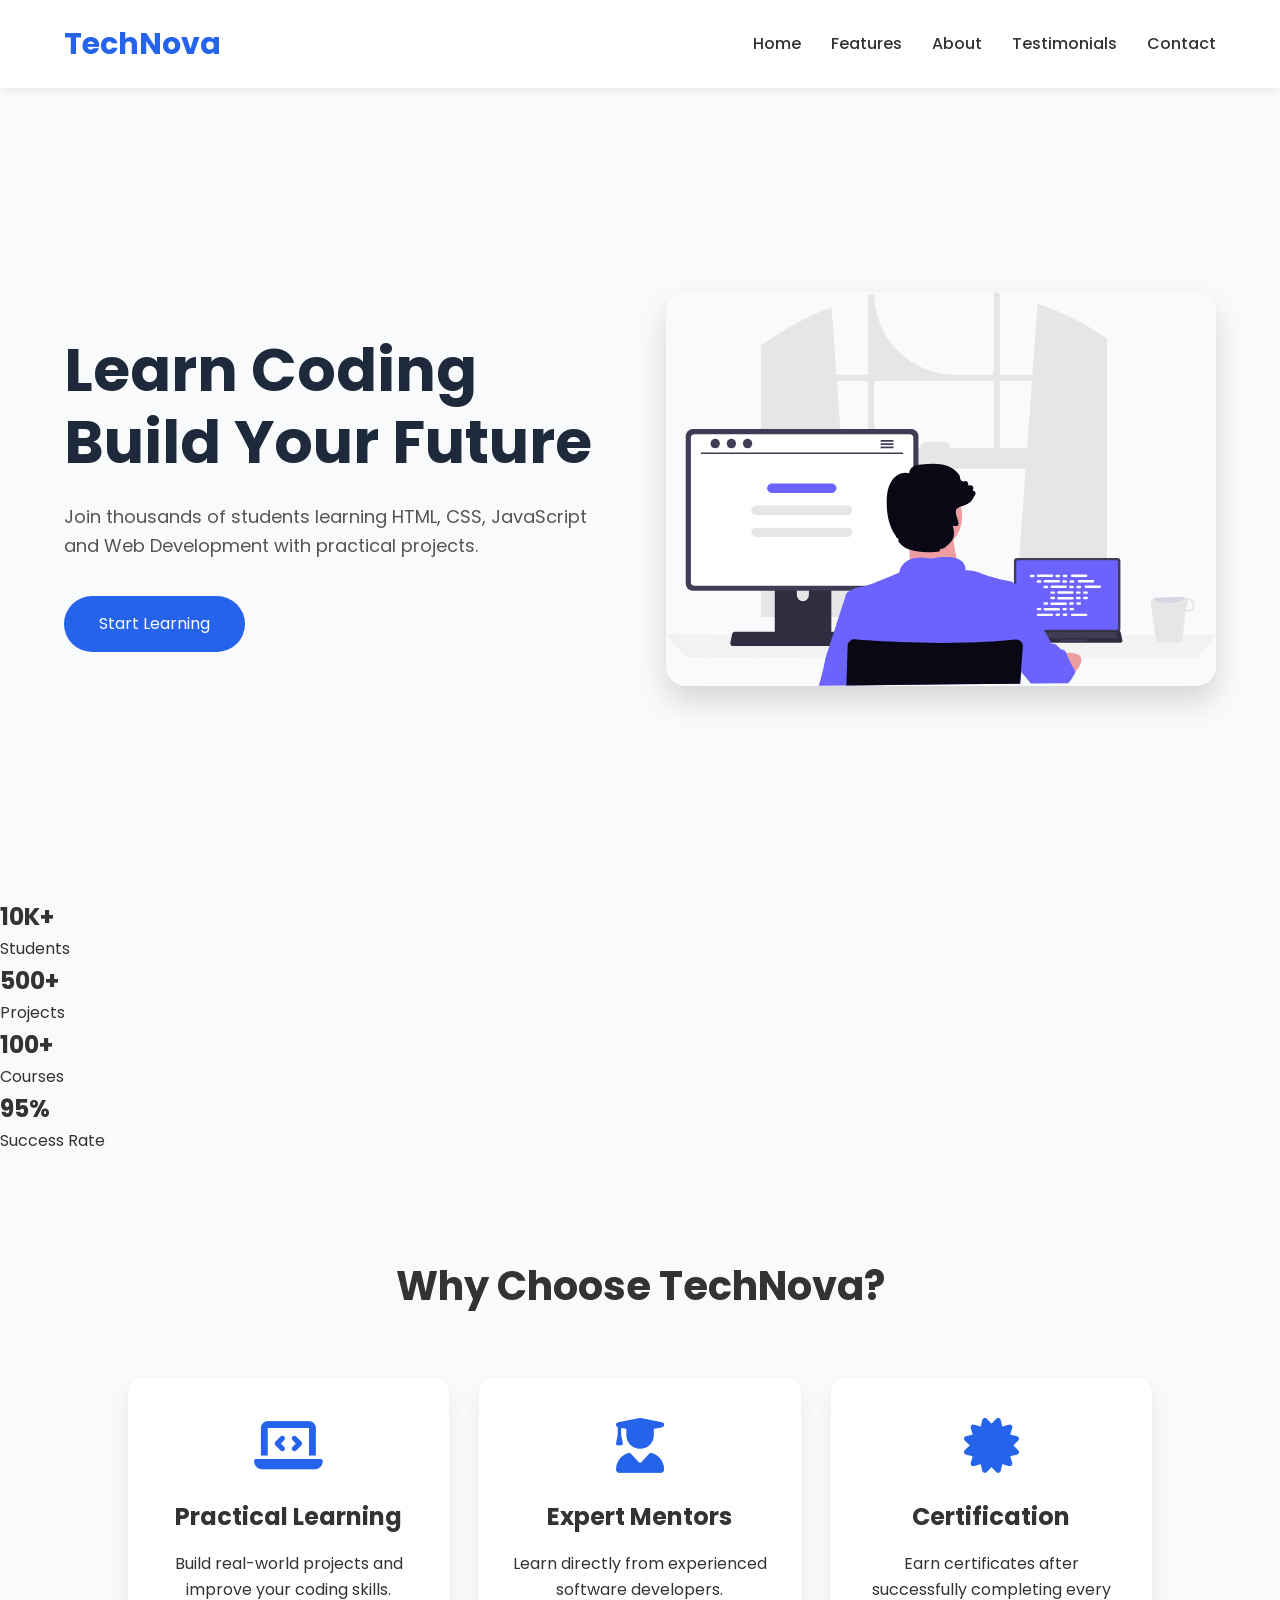
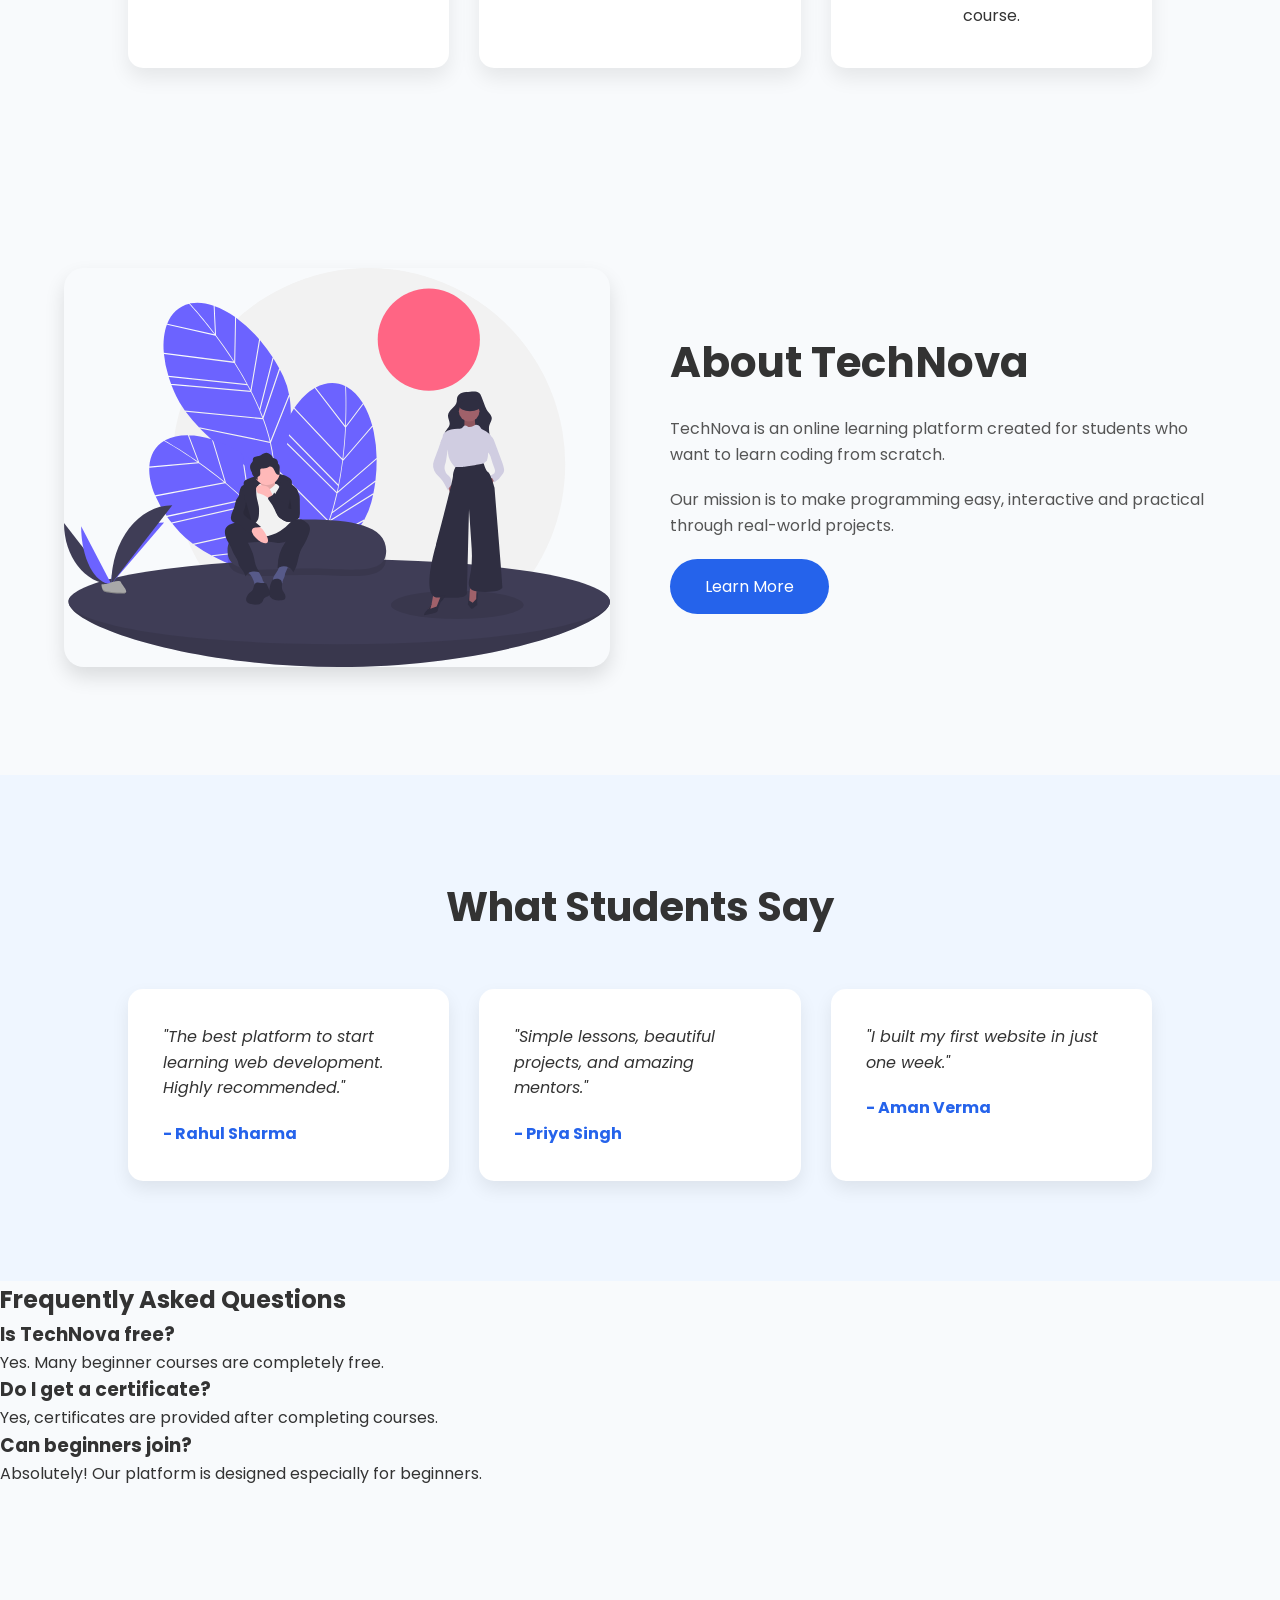
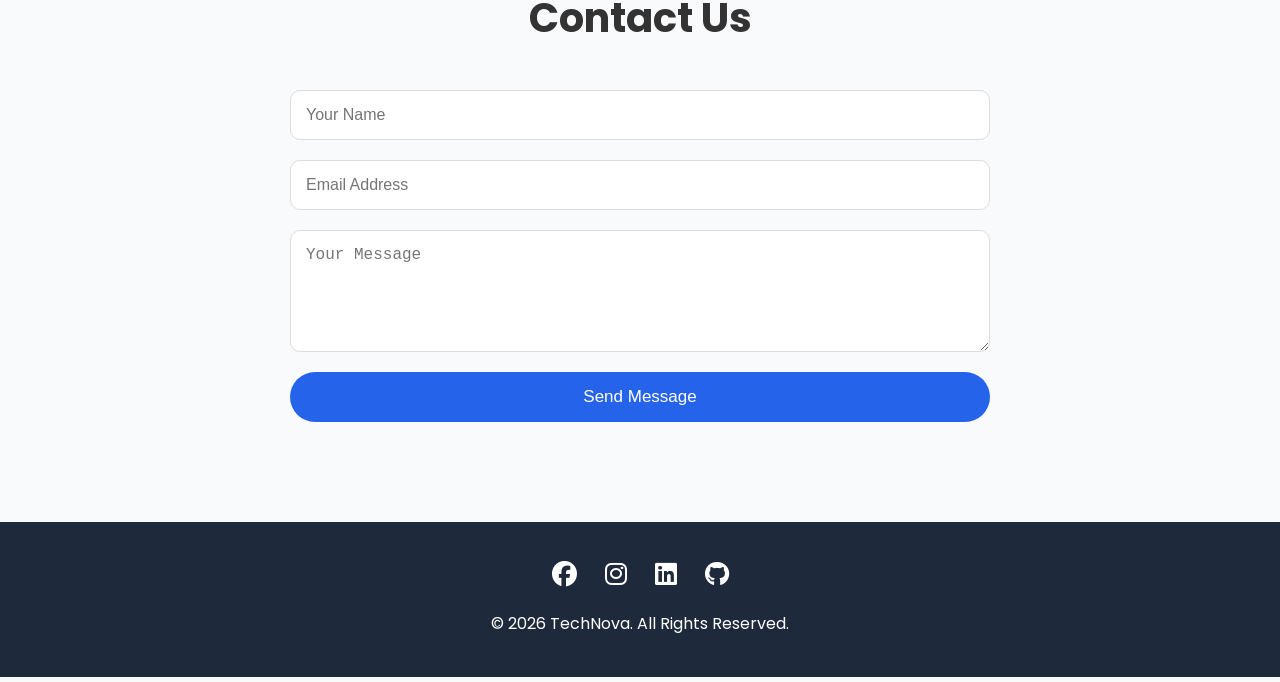
<file: Index.html>
<!DOCTYPE html>
<html lang="en">

<head>
    <meta charset="UTF-8">
    <meta name="viewport" content="width=device-width, initial-scale=1.0">
    <title>TechNova | Learn Coding Online</title>

    <!-- CSS File -->
    <link rel="stylesheet" href="style.css">

    <!-- Google Font -->
    <link href="https://fonts.googleapis.com/css2?family=Poppins:wght@300;400;500;600;700&display=swap"
        rel="stylesheet">

    <!-- Font Awesome Icons -->
    <link rel="stylesheet" href="https://cdnjs.cloudflare.com/ajax/libs/font-awesome/6.5.2/css/all.min.css">
</head>

<body>

    <!-- ================= NAVBAR ================= -->

    <header>
        <nav class="navbar">

            <div class="logo">
                TechNova
            </div>

            <ul class="nav-links">

                <li><a href="#home">Home</a></li>

                <li><a href="#features">Features</a></li>

                <li><a href="#about">About</a></li>

                <li><a href="#testimonials">Testimonials</a></li>

                <li><a href="#contact">Contact</a></li>

            </ul>

        </nav>
    </header>

    <!-- ================= HERO SECTION ================= -->

    <section class="hero" id="home">

        <div class="hero-text">

            <h1>
                Learn Coding
                <br>
                Build Your Future
            </h1>

            <p>

                Join thousands of students learning HTML,
                CSS, JavaScript and Web Development with
                practical projects.

            </p>

            <a href="#" class="btn">
                Start Learning
            </a>

        </div>

     
        <div class="hero-image">
    <img src="images/hero.svg" alt="Hero Image">
</div>


    </section>
    <section class=" stats">

        <div class=" stat-box">
                 <h2> 10K+</h2>
                 <p> Students</p>
        </div>

        <div class=" stat-box">
                   <h2> 500+</h2>
                 <p> Projects</p>
        </div>

        <div class=" stat-box">
                 <h2> 100+</h2>
                 <p> Courses</p>
        </div>

        <div class=" stat-box">
                <h2> 95%</h2>
                <p> Success Rate</p>
        </div>

    </section>

    <!-- ================= FEATURES ================= -->

    <section class="features" id="features">

        <h2>Why Choose TechNova?</h2>

        <div class="feature-container">

            <div class="card">

                <i class="fa-solid fa-laptop-code"></i>

                <h3>Practical Learning</h3>

                <p>
                    Build real-world projects and improve
                    your coding skills.
                </p>

            </div>

            <div class="card">

                <i class="fa-solid fa-user-graduate"></i>

                <h3>Expert Mentors</h3>

                <p>
                    Learn directly from experienced
                    software developers.
                </p>

            </div>

            <div class="card">

                <i class="fa-solid fa-certificate"></i>

                <h3>Certification</h3>

                <p>
                    Earn certificates after successfully
                    completing every course.
                </p>

            </div>

        </div>

    </section>

    <!-- ================= ABOUT ================= -->

    <section class="about" id="about">

        <div class="about-image">
    <img src="images/about.svg" alt="About Image">
</div>

        <div class="about-text">

            <h2>About TechNova</h2>

            <p>

                TechNova is an online learning platform
                created for students who want to learn
                coding from scratch.

            </p>

            <p>

                Our mission is to make programming easy,
                interactive and practical through
                real-world projects.

            </p>

            <a href="#" class="btn">
                Learn More
            </a>

        </div>

    </section>

    <!-- ================= TESTIMONIALS ================= -->

    <section class="testimonials" id="testimonials">

        <h2>What Students Say</h2>

        <div class="testimonial-container">

            <div class="testimonial">

                <p>

                    "The best platform to start learning
                    web development. Highly recommended."

                </p>

                <h4>- Rahul Sharma</h4>

            </div>

            <div class="testimonial">

                <p>

                    "Simple lessons, beautiful projects,
                    and amazing mentors."

                </p>

                <h4>- Priya Singh</h4>

            </div>

            <div class="testimonial">

                <p>

                    "I built my first website in just one
                    week."

                </p>

                <h4>- Aman Verma</h4>

            </div>

        </div>

    </section>

    <!-- ================= CONTACT ================= -->

    <section class="faq">

        <h2>Frequently Asked Questions</h2>

        <div class="faq-item">

            <h3>Is TechNova free?</h3>

            <p>
                Yes. Many beginner courses are completely free.
            </p>

        </div>

        <div class="faq-item">

            <h3>Do I get a certificate?</h3>

            <p>
                Yes, certificates are provided after completing courses.
            </p>

        </div>

        <div class="faq-item">

            <h3>Can beginners join?</h3>

            <p>
                Absolutely! Our platform is designed especially for beginners.
            </p>

        </div>

    </section>

    <section class="contact" id="contact">

        <h2>Contact Us</h2>

        <form>

            <input type="text" placeholder="Your Name">

            <input type="email" placeholder="Email Address">

            <textarea rows="5" placeholder="Your Message"></textarea>

            <button type="submit" class="btn">

                Send Message

            </button>

        </form>

    </section>

    <!-- ================= FOOTER ================= -->

    <footer>

        <div class="social-icons">

            <i class="fab fa-facebook"></i>

            <i class="fab fa-instagram"></i>

            <i class="fab fa-linkedin"></i>

            <i class="fab fa-github"></i>

        </div>

        <p>

            © 2026 TechNova. All Rights Reserved.

        </p>

    </footer>

</body>

</html>
</file>
<file: style.css>
/* ==========================
   GOOGLE FONT & RESET
========================== */

*{
    margin:0;
    padding:0;
    box-sizing:border-box;
    scroll-behavior:smooth;
}

body{
    font-family:'Poppins',sans-serif;
    background:#f8fafc;
    color:#333;
    line-height:1.6;
}

/* ==========================
   NAVBAR
========================== */

header{
    position:sticky;
    top:0;
    width:100%;
    background:#ffffff;
    box-shadow:0 2px 10px rgba(0,0,0,.08);
    z-index:1000;
}

.navbar{
    width:90%;
    max-width:1200px;
    margin:auto;
    display:flex;
    justify-content:space-between;
    align-items:center;
    padding:20px 0;
}

.logo{
    font-size:30px;
    font-weight:700;
    color:#2563eb;
}

.nav-links{
    display:flex;
    list-style:none;
    gap:30px;
}

.nav-links a{
    text-decoration:none;
    color:#333;
    font-weight:500;
    transition:.3s;
}

.nav-links a:hover{
    color:#2563eb;
}

/* ==========================
   HERO SECTION
========================== */

.hero{
    width:90%;
    max-width:1200px;
    margin:auto;
    min-height:90vh;

    display:flex;
    align-items:center;
    justify-content:space-between;
    gap:50px;
}

.hero-text{
    flex:1;
}

.hero-text h1{

    font-size:60px;
    color:#1e293b;
    line-height:1.2;
    margin-bottom:25px;

}

.hero-text p{

    font-size:18px;
    color:#555;
    margin-bottom:35px;

}

.btn{

    display:inline-block;
    padding:15px 35px;
    background:#2563eb;
    color:white;
    text-decoration:none;
    border-radius:50px;
    transition:.3s;

}

.btn:hover{

    background:#1d4ed8;
    transform:translateY(-4px);

}

.hero-image{

    flex:1;
    text-align:center;

}

.hero-image img{

    width:100%;
    max-width:550px;
    border-radius:20px;
    box-shadow:0 15px 30px rgba(0,0,0,.15);

}

/* ==========================
   FEATURES
========================== */

.features{

    padding:100px 10%;

}

.features h2{

    text-align:center;
    font-size:40px;
    margin-bottom:60px;

}

.feature-container{

    display:grid;
    grid-template-columns:repeat(3,1fr);
    gap:30px;

}

.card{

    background:white;
    padding:40px 30px;
    text-align:center;
    border-radius:15px;
    box-shadow:0 10px 20px rgba(0,0,0,.08);
    transition:.4s;

}

.card:hover{

    transform:translateY(-10px);

}

.card i{

    font-size:55px;
    color:#2563eb;
    margin-bottom:25px;

}

.card h3{

    margin-bottom:15px;
    font-size:24px;

}

/* ==========================
   ABOUT
========================== */

.about{

    width:90%;
    max-width:1200px;
    margin:100px auto;

    display:flex;
    align-items:center;
    gap:60px;

}

.about-image{

    flex:1;

}

.about-image img{

    width:100%;
    border-radius:20px;
    box-shadow:0 10px 20px rgba(0,0,0,.12);

}

.about-text{

    flex:1;

}

.about-text h2{

    font-size:42px;
    margin-bottom:20px;

}

.about-text p{

    margin-bottom:20px;
    color:#555;

}

/* ==========================
   TESTIMONIALS
========================== */

.testimonials{

    padding:100px 10%;
    background:#eff6ff;

}

.testimonials h2{

    text-align:center;
    margin-bottom:50px;
    font-size:40px;

}

.testimonial-container{

    display:grid;
    grid-template-columns:repeat(3,1fr);
    gap:30px;

}

.testimonial{

    background:white;
    padding:35px;
    border-radius:15px;
    box-shadow:0 8px 18px rgba(0,0,0,.08);

}

.testimonial p{

    margin-bottom:20px;
    font-style:italic;

}

.testimonial h4{

    color:#2563eb;

}

/* ==========================
   CONTACT
========================== */

.contact{

    width:90%;
    max-width:700px;
    margin:100px auto;

}

.contact h2{

    text-align:center;
    font-size:40px;
    margin-bottom:40px;

}

form{

    display:flex;
    flex-direction:column;
    gap:20px;

}

input,
textarea{

    padding:15px;
    border:1px solid #ddd;
    border-radius:10px;
    font-size:16px;
    outline:none;

}

button{

    border:none;
    cursor:pointer;
    font-size:17px;

}

/* ==========================
   FOOTER
========================== */

footer{

    background:#1e293b;
    color:white;
    text-align:center;
    padding:40px 20px;

}

.social-icons{

    margin-bottom:20px;

}

.social-icons i{

    font-size:25px;
    margin:0 12px;
    cursor:pointer;
    transition:.3s;

}

.social-icons i:hover{

    color:#3b82f6;
    transform:scale(1.2);

}

/* ==========================
   RESPONSIVE DESIGN
========================== */

@media(max-width:992px){

.hero{

    flex-direction:column-reverse;
    text-align:center;
    padding-top:50px;

}

.about{

    flex-direction:column;

}

.feature-container{

    grid-template-columns:repeat(2,1fr);

}

.testimonial-container{

    grid-template-columns:repeat(2,1fr);

}

.hero-text h1{

    font-size:48px;

}

}

@media(max-width:768px){

.navbar{

    flex-direction:column;
    gap:20px;

}

.nav-links{

    flex-wrap:wrap;
    justify-content:center;
    gap:15px;

}

.feature-container{

    grid-template-columns:1fr;

}

.testimonial-container{

    grid-template-columns:1fr;

}

.hero-text h1{

    font-size:38px;

}

.features h2,
.about-text h2,
.contact h2,
.testimonials h2{

    font-size:32px;

}

.hero-text p{

    font-size:16px;

}

.btn{

    padding:14px 30px;

}

}

@media(max-width:480px){

.logo{

    font-size:24px;

}

.hero{

    min-height:auto;
    padding:60px 0;

}

.hero-text h1{

    font-size:30px;

}

.hero-image img{

    max-width:100%;

}

.card{

    padding:25px;

}

.about{

    margin:60px auto;

}

}
</file>
